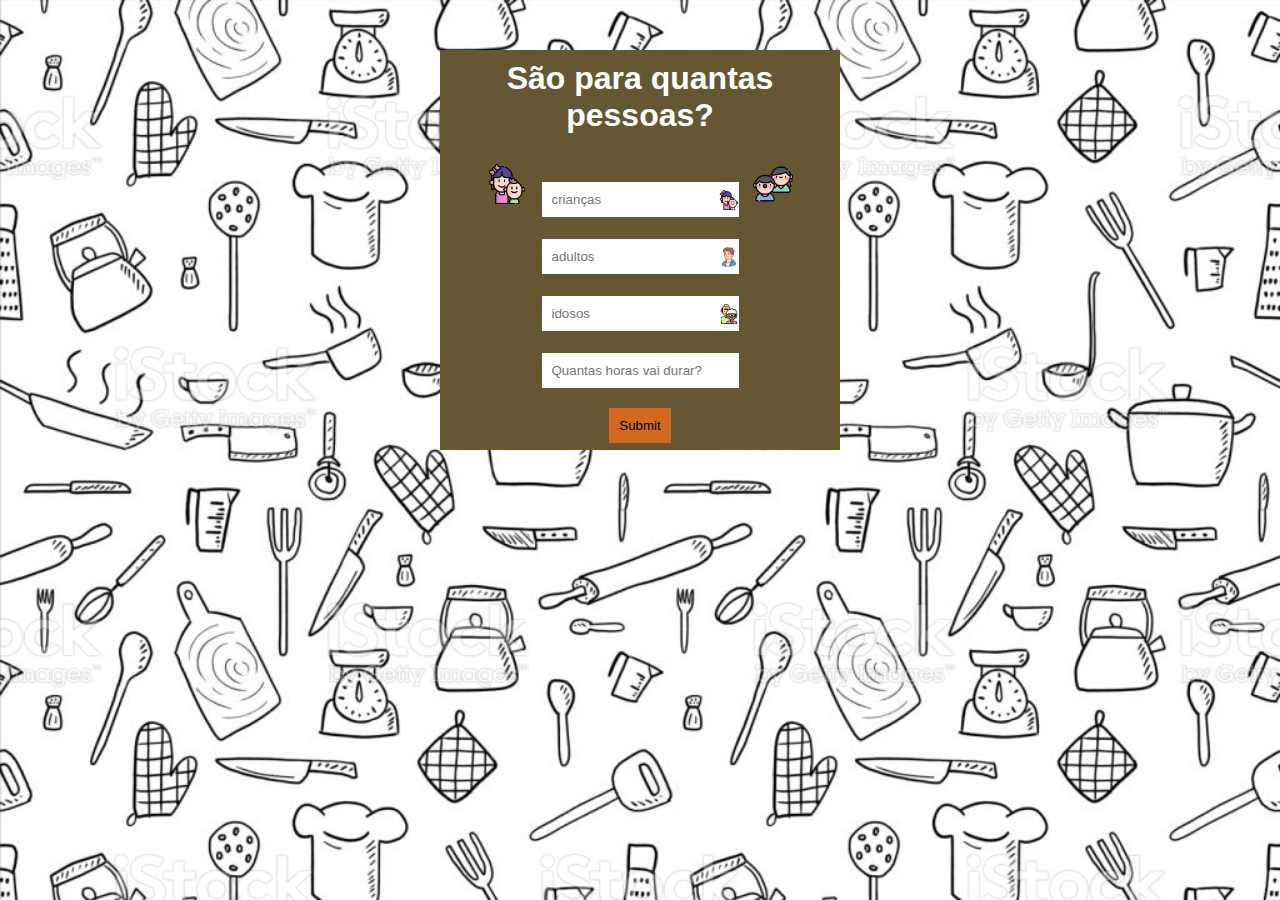
<file: index.html>
<!DOCTYPE html>
<html lang="pt">
<head>
    <meta charset="UTF-8">
    <meta http-equiv="X-UA-Compatible" content="IE=edge">
    <meta name="viewport" content="width=device-width, initial-scale=1.0">
    <title>Churrascômetro</title>
    <link rel="icon" href="../image/1208364.png" />
    <link href="./style.css" rel="stylesheet">
</head>

<body>


  <menu>  

    <div id="tela"> 

        <h2 class="op" id="title"> São para quantas pessoas? </h2> 

        <img class="img1" src="./image/crianca.png"> <input class="op" id="crianca" type="number" placeholder= "crianças" name="crianças">
        <img class="img1" src="./image/adultos.png"> <input class="op" id="adultos" type="number" placeholder="adultos" name="adultos" >
        <input class="op" id="idosos" type="number" placeholder="idosos" name="idosos" value="idosos"> 
        <input class="op" id="horas" type="number" placeholder="Quantas horas vai durar?">
      <!-- menu principal -->

        <input class="op" id="calcular" type="submit" onclick="resposta()">
      <!-- chamar todas as funções -->
    </div>

    <div id="resultado" class="esconder"> 

      <div class="container_img">
        <img class="imagem_carne" src="./image/carne.png">
        <p class="fim" id="resultado_carne"></p>
      </div>
    
      <div class="container_img">
        <img class="imagem_carne" src="./image/cerveja.png" aling>
           <p class="fim" id="resultado_cerveja"></p>
        </div>
    
        <div class="container_img">
          <img class="imagem_carne" src="./image/coca.png">          
          <p class="fim" id="resultado_refri"></p>
        </div>
            
      </div>
      <!-- resultado final -->
    </menu>

  <script src="script.js"></script>
  
</body>

</html>
</file>
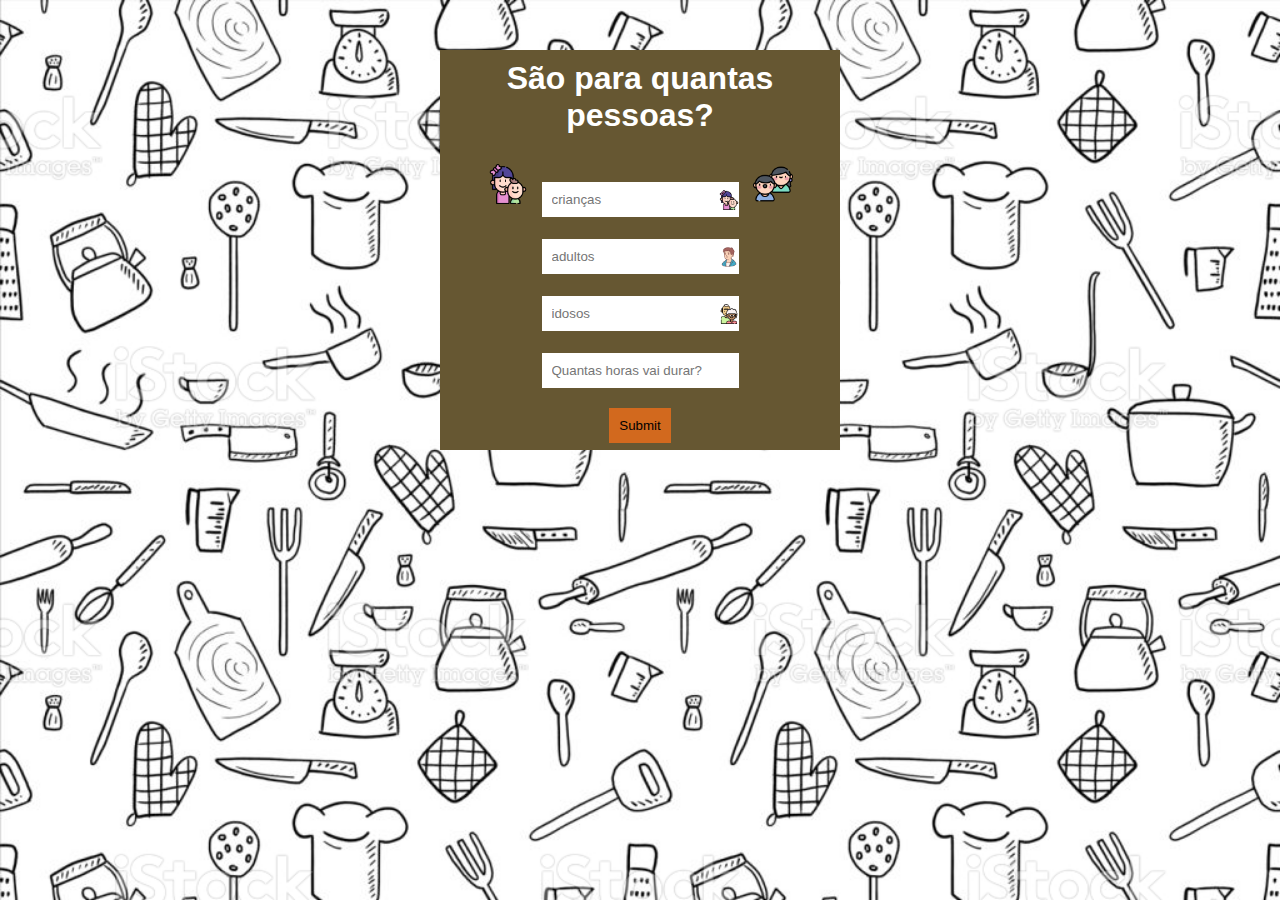
<file: projeto1-ch/index.html>
<!DOCTYPE html>
<html lang="pt">
<head>
    <meta charset="UTF-8">
    <meta http-equiv="X-UA-Compatible" content="IE=edge">
    <meta name="viewport" content="width=device-width, initial-scale=1.0">
    <title>Churrascômetro</title>
    <link rel="icon" href="../image/1208364.png" />
    <link href="./style.css" rel="stylesheet">
</head>

<body>
  <script src="script.js"></script>


  <div>  

    <div id="tela"> 

      

        <h2 class="op" id="title"> São para quantas pessoas? </h2> 

        <img class="img1" src="../image/crianca.png"> <input class="op" id="a1" type="number" placeholder= "crianças" name="crianças">
        <img class="img1" src="../image/adultos.png"> <input class="op" id="a2" type="number" placeholder="adultos" name="adultos" >
        <input class="op" id="a3" type="number" placeholder="idosos" name="idosos" value="idosos"> 
        <input class="op" type="number" placeholder="Quantas horas vai durar?">


        <input class="op" id="calcular" type="submit" onclick="hrs()">
            
    </div>

        <div id="resultado" class="esconder"> 

          <div class="container_img">
            <img class="imagem_carne" src="./image/carne.png">
            <h2 class="fim" id="resultado_carne"></h2>
          </div>
    
          <div class="container_img">
              <img class="imagem_carne" src="./image/cerveja.png" aling>
              <h2 class="fim" id="resultado_cerveja"></h2>
          </div>
    
          <div class="container_img">
              <img class="imagem_carne" src="./image/coca.png">          
              <h2 class="fim" id="resultado_refri"></h2>
          </div>
            
        </div>

  </div>
  
</body>

</html>
</file>
<file: style.css>
*{
    padding: 0px;
    margin: 0px;
}

body {
    background-image: url(./image/istockphoto-876700382-1024x1024.jpg);
    background-repeat: no-repeat;
    background-size: cover;
    font-family: Arial, Helvetica, sans-serif;
}


#tela{ 
    width: 400px;
    height: 400px;
    text-align: center;
    margin: auto;
    margin-top: 50px;
    background-color: rgb(102, 87, 50);
}

#title {
    display: block;
    font-size: 2rem;
    font-family: Arial, Helvetica, sans-serif;
    color: rgb(255, 255, 255);
}

.op{
    display: inline-block;
    margin: auto;
    margin: 10px;
    margin-top: 12px;
    padding: 10px;
    border-style: none;
    
}

#crianca {
    background-image: url(../image/crianca.png);
    background-repeat: no-repeat;
    background-size: 10%;
    background-position: right;
}

#adultos {
    background-image: url(./image/homem.png);
    background-repeat: no-repeat;
    background-size: 10%;
    background-position: right;
}

#idosos {
    background-image: url(./image/idosos.png);
    background-repeat: no-repeat;
    background-size: 10%;
    background-position: right;
}

input[type=number]::-webkit-inner-spin-button { 
    -webkit-appearance: none;
    
}
input[type=number] { 
   -moz-appearance: textfield;
   appearance: textfield;
   outline: 0;

}
/* tirar setas do input e a "sombra" quando clicado */
.img1 {
    width: 40px ;
    margin-top: 10px;
}

#calcular { 
    display: block;
    margin: auto;
    margin-top: 10px;
    background-color: chocolate;
}

#calcular:hover {
    background-color: orangered;
} 

.esconder {
    display: none;
}

.grid{
    display: grid;
    align-content: center;
    justify-content: center;
}

#resultado {
    width: 400px;
    height: 200px;
    text-align: center;
    margin: auto;
    background-color: rgb(131, 112, 106);
}
/* a grid e deixar invisivel o resultado final */
.imagem_carne{
    float: left;
    width: 30px;
    height: 30px;
}

.container_img{
    margin-bottom: 30px;
}

#resultado h2 {
    margin: 0;
    padding: 0;
}
</file>
<file: projeto1-ch/style.css>
*{
    padding: 0px;
    margin: 0px;
}

body {
    background-image: url(../image/istockphoto-876700382-1024x1024.jpg);
    background-repeat: no-repeat;
    background-size: cover;
}


#tela{ 
    width: 400px;
    height: 400px;
    text-align: center;
    margin: auto;
    margin-top: 50px;
    background-color: rgb(102, 87, 50);
}

#title {
    display: block;
    font-size: 2rem;
    font-family: Arial, Helvetica, sans-serif;
    color: rgb(255, 255, 255);
}

.op{
    display: inline-block;
    margin: auto;
    margin: 10px;
    margin-top: 12px;
    padding: 10px;
    border-style: none;
    
}

#a1 {
    background-image: url(../image/crianca.png);
    background-repeat: no-repeat;
    background-size: 10%;
    background-position: right;
}

#a2 {
    background-image: url(./image/homem.png);
    background-repeat: no-repeat;
    background-size: 10%;
    background-position: right;
}

#a3 {
    background-image: url(./image/idosos.png);
    background-repeat: no-repeat;
    background-size: 10%;
    background-position: right;
}

.img1 {
    width: 40px ;
    margin-top: 10px;
}

#calcular { 
    display: block;
    margin: auto;
    margin-top: 10px;
    background-color: chocolate;
}

#calcular:hover {
    background-color: orangered;
} 

.esconder {
    display: none;
}

#resultado {
    width: 400px;
    height: 200px;
    text-align: center;
    margin: auto;
    background-color: rgb(131, 112, 106);
}

.imagem_carne{
    float: left;
    width: 30px;
    height: 30px;
}

.container_img{
    margin-bottom: 30px;
}

#resultado h2 {
    margin: 0;
    padding: 0;
}
</file>
